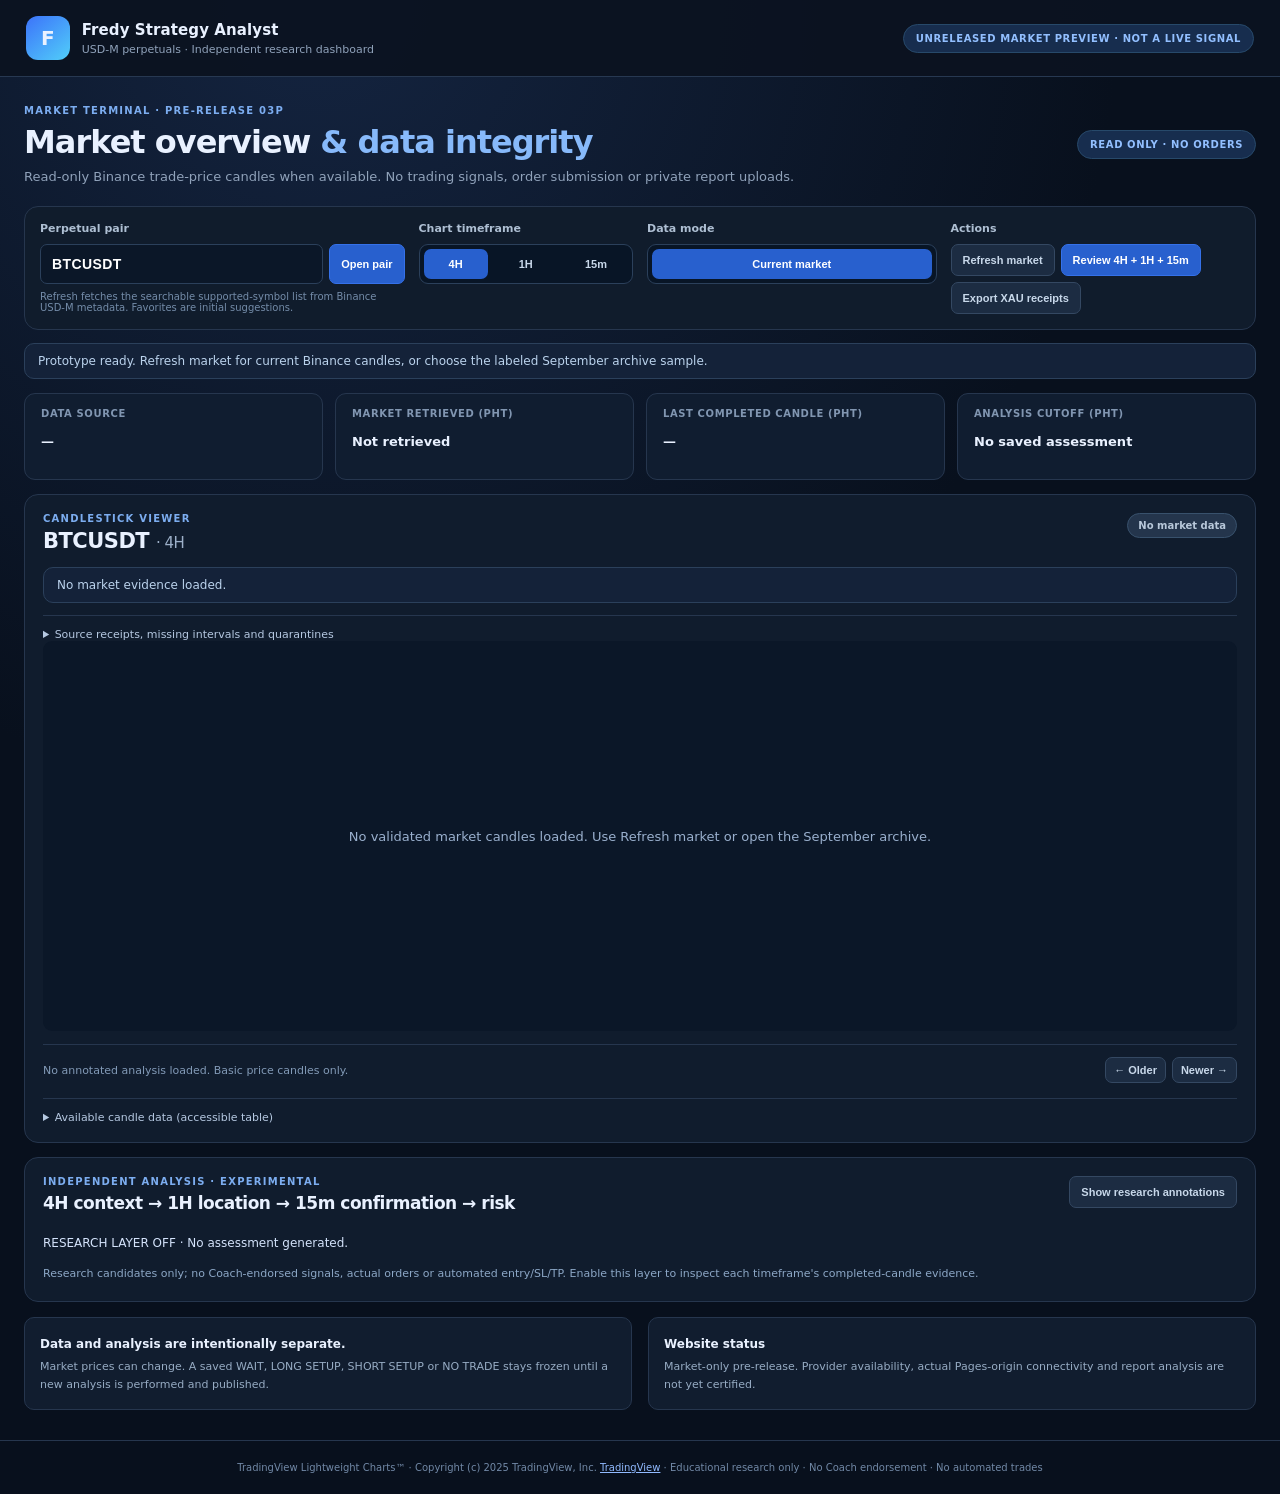
<file: index.html>
<!doctype html>
<html lang="en" class="market-only">
<head>
<meta charset="utf-8"><meta name="viewport" content="width=device-width, initial-scale=1">
<meta http-equiv="Content-Security-Policy" content="default-src 'none'; script-src 'self'; style-src 'self' 'unsafe-inline'; connect-src https://fapi.binance.com; img-src 'self' data:; font-src 'self'; base-uri 'none'; form-action 'none'; object-src 'none'; frame-src 'none'">
<meta name="referrer" content="no-referrer">
<meta name="theme-color" content="#0b1220">
<title>Fredy Strategy Analyst — Market & Reports (Prototype)</title>
<link rel="stylesheet" href="./styles.css">
<script defer src="./vendor/lightweight-charts.standalone.production.js" integrity="sha384-q1KYLSKHgBnW5tWYGGR8+6YV4/iPy31dILoF2I1OD7XiVUvHEp/TaxIQVmB0j3R2"></script>
<script defer src="./core.js" integrity="sha384-7V9n02LAR0hIgcQRtDCUOkJ8EBWFdfR27j359YqILnamtEy+EjMNweKgW+W5mWmb"></script>
<script defer src="./research-overlays.js" integrity="sha384-3hrlu3SuYtGTuwqDDS1UFBAjdhd6PTmUew34hTkvKnWjWbvJMRDJy9rtpgVz1NK7"></script>
<script defer src="./strategy-triage.js" integrity="sha384-4N4yxfgpOoJvoVpLYXCMzlAsc81CeGxOTNYxu80add/v9XVyh6DRBvZxsfGyWM8g"></script>
<script defer src="./app.js" integrity="sha384-iZSWpld/vPZ3qOMsC4DhSnlBw2YAy5N3JKIo+p5Iz6aUy4Q7hAYdQ1wSXJTXfuze"></script>
</head>
<body>
<div class="app">
  <header class="topbar">
    <div class="brand"><div class="brand-mark">F</div><div><strong>Fredy Strategy Analyst</strong><div class="brand-sub">USD-M perpetuals · Independent research dashboard</div></div></div>
    <div class="top-tag">UNRELEASED MARKET PREVIEW · NOT A LIVE SIGNAL</div>
  </header>
  <main>
    <div class="headline"><div><div class="eyebrow">MARKET TERMINAL · PRE-RELEASE 03P</div><h1>Market overview <span>& data integrity</span></h1><p>Read-only Binance trade-price candles when available. No trading signals, order submission or private report uploads.</p></div><div class="safe">READ ONLY · NO ORDERS</div></div>
    <section class="controls" aria-label="Market controls">
      <div class="field pair-field"><label for="pair">Perpetual pair</label><div class="searchrow"><input id="pair" type="text" list="pairlist" value="BTCUSDT" maxlength="18" spellcheck="false" autocomplete="off" aria-describedby="pair-help"><datalist id="pairlist"><option value="BTCUSDT"></option><option value="ETHUSDT"></option><option value="SOLUSDT"></option><option value="BNBUSDT"></option><option value="XAUUSDT"></option></datalist><button id="loadPair" class="primary">Open pair</button></div><small id="pair-help">Refresh fetches the searchable supported-symbol list from Binance USD-M metadata. Favorites are initial suggestions.</small></div>
      <div class="field"><label>Chart timeframe</label><div id="tfTabs" class="tabs" role="group" aria-label="Chart timeframe"><button data-tf="4h" class="active">4H</button><button data-tf="1h">1H</button><button data-tf="15m">15m</button></div></div>
      <div class="field"><label>Data mode</label><div id="viewTabs" class="tabs" role="group" aria-label="Data mode"><button data-view="market" class="active">Current market</button><button data-view="snapshot" hidden disabled>Report snapshot</button></div></div>
      <div class="field actions"><label>Actions</label><div class="actionbuttons"><button id="refresh">Refresh market</button><button id="runFullResearch" class="primary" type="button" title="Load all three native timeframes and show research candidates; no trade signal">Review 4H + 1H + 15m</button><button id="exportXAUReceipts" type="button" title="Download local public XAUUSDT 4H/1H/15m raw Binance responses; no report, credentials or uploads">Export XAU receipts</button><button id="archive" hidden disabled>Sep 2026 archive sample</button></div></div>
    </section>
    <div id="status" class="status" role="status" aria-live="polite">Select a pair and choose Refresh market to request Binance market data.</div>
    <section class="stats" aria-label="Timestamp status">
      <div class="stat"><small>DATA SOURCE</small><strong id="source">—</strong></div>
      <div class="stat"><small>MARKET RETRIEVED (PHT)</small><strong id="marketTime">Not retrieved</strong></div>
      <div class="stat"><small>LAST COMPLETED CANDLE (PHT)</small><strong id="lastClose">—</strong></div>
      <div class="stat"><small>ANALYSIS CUTOFF (PHT)</small><strong id="analysisTime">No saved assessment</strong></div>
    </section>
    <div class="columns">
      <section class="panel chartpanel" aria-label="Chart"><div class="panelhead"><div><div class="eyebrow">CANDLESTICK VIEWER</div><h2 id="chartName">BTCUSDT <span>· 4H</span></h2></div><div id="dataPill" class="pill">No market data</div></div>
      <div id="integrityState" class="status" role="status">No market evidence loaded.</div>
      <details><summary>Source receipts, missing intervals and quarantines</summary><pre id="receiptDetails">—</pre></details>
      <div id="chart" role="img" aria-label="Candlestick chart. Refer to candle table for accessible values."></div>
      <div class="chartfoot"><div id="chartLegend">No annotated analysis loaded. Basic price candles only.</div><div class="navsmall"><button id="older" title="Older candles">← Older</button><button id="newer" title="Newer candles">Newer →</button></div></div>
      <details><summary>Available candle data (accessible table)</summary><div class="tablewrap"><table><thead><tr><th>Opens (PHT)</th><th>Open</th><th>High</th><th>Low</th><th>Close</th><th>Volume</th><th>Integrity</th></tr></thead><tbody id="candleRows"></tbody></table></div></details>
      </section>
      <aside class="panel reportpanel" aria-label="Saved report" hidden><div class="eyebrow">DEFERRED TO RELEASE B · NOT PUBLIC</div><div class="reporthead"><h2 id="reportPair">BTCUSDT</h2><span id="decision" class="decision neutral">NO REPORT</span></div><p class="muted" id="reportState">No saved assessment for this pair. Current candles are NOT a new Fredy analysis.</p>
        <div class="repmet"><span>Analysis timestamp</span><strong id="reportDate">—</strong></div>
        <div class="repmet"><span>Publication timestamp</span><strong id="publishDate">—</strong></div>
        <label for="snapshotHistory">Preview history (cleared on reload)</label><select id="snapshotHistory" disabled></select><button id="exportReport" disabled>Export exact original JSON</button>
        <details><summary>Imported claims and evidence limits</summary><p id="claimedDecision">—</p><p id="reportHash">—</p><p id="reportWarnings">—</p></details>
        <div class="reportblock"><h3>Imported methodology text · unverified</h3><p id="coachText">Wala pang available na saved report para sa pair na ito.</p></div>
        <div class="reportblock"><h3>Independent Analysis</h3><p id="independentText">Walang bagong conclusion mula sa live chart alone.</p></div>
        <div class="reportblock"><h3>Risk / invalidation</h3><p id="riskText">Walang verified entry, stop loss, o target.</p></div>
        <label class="fileload">Preview a local structured report JSON (not uploaded)<input id="reportFile" type="file" accept=".json,application/json"></label><small class="dim">Private report file stays in this browser tab. This starter does not publish or persist it.</small>
      </aside>
    </div>
    <section id="researchPanel" class="panel research-panel" aria-label="Independent research candidate overlays">
      <div class="panelhead"><div><div class="eyebrow">INDEPENDENT ANALYSIS · EXPERIMENTAL</div><h2>4H context → 1H location → 15m confirmation → risk</h2></div>
      <button id="toggleResearch" type="button">Show research annotations</button></div>
      <p id="researchStatus" class="muted">WAIT · no three-timeframe assessment has been verified.</p>
      <div id="researchEvidence" aria-live="polite"></div>
      <small>Research candidates only; no Coach-endorsed signals, actual orders or automated entry/SL/TP. Enable this layer to inspect each timeframe's completed-candle evidence.</small>
    </section>
    <section class="notes"><div><strong>Data and analysis are intentionally separate.</strong><p>Market prices can change. A saved WAIT, LONG SETUP, SHORT SETUP or NO TRADE stays frozen until a new analysis is performed and published.</p></div><div><strong>Website status</strong><p>Market-only pre-release. Provider availability, actual Pages-origin connectivity and report analysis are not yet certified.</p></div></section>
  </main>
  <footer>TradingView Lightweight Charts™ · Copyright (с) 2025 TradingView, Inc. <a href="https://www.tradingview.com" target="_blank" rel="noopener noreferrer">TradingView</a> · Educational research only · No Coach endorsement · No automated trades</footer>
</div>
</body></html>
</file>
<file: styles.css>
:root{color-scheme:dark;--bg:#08101d;--panel:#111c2e;--line:#26364e;--txt:#e9f1ff;--dim:#90a2ba;--accent:#5ca4ff;--mutedbg:#19283e}*{box-sizing:border-box}html{font-family:Inter,ui-sans-serif,system-ui,-apple-system,Segoe UI,Arial,sans-serif}body{margin:0;background:radial-gradient(circle at 25% 0%,#142440 0,#08101d 45%);color:var(--txt);min-height:100vh}.app{max-width:1510px;margin:auto}.topbar{padding:16px 26px;display:flex;justify-content:space-between;align-items:center;border-bottom:1px solid #273851;background:rgba(11,19,32,.94)}.brand{display:flex;align-items:center;gap:12px}.brand-mark{background:linear-gradient(140deg,#3c73fa,#51cef9);padding:10px 15px;border-radius:12px;font-weight:900;font-size:20px}.brand strong{font-size:15px;letter-spacing:.1px}.brand-sub{font-size:11px;color:var(--dim);margin-top:4px}.top-tag,.safe{color:#92bfff;background:#172d4e;border:1px solid #27496a;border-radius:100px;padding:8px 12px;font-weight:700;font-size:10px;letter-spacing:.6px}main{padding:28px 24px 10px}.headline{display:flex;justify-content:space-between;gap:16px;align-items:center;margin-bottom:22px}.eyebrow{color:#7cadf0;font-size:10px;font-weight:800;letter-spacing:1.25px}.headline h1{font-size:32px;letter-spacing:-1px;margin:7px 0 8px}.headline h1 span{color:#87b9fa}.headline p{margin:0;color:var(--dim);font-size:13px}.controls{display:grid;grid-template-columns:1.7fr 1fr 1.35fr 1.35fr;gap:14px;background:#101c2c;border:1px solid var(--line);border-radius:14px;padding:15px}.field{min-width:0}.field label{display:block;font-size:11px;color:#aebfd3;font-weight:700;margin-bottom:9px}.field small{display:block;color:#748ca9;font-size:10px;margin-top:7px}.searchrow,.actionbuttons,.tabs{display:flex;gap:6px}.searchrow input{min-width:0;flex:1;background:#0b1728;color:white;border:1px solid #2b405b;border-radius:7px;padding:11px;font-size:14px;font-weight:750;letter-spacing:.4px;outline-offset:2px}.tabs{background:#081526;padding:4px;border:1px solid #2b405b;border-radius:9px;min-height:40px}.tabs button{flex:1;white-space:nowrap}.actions .actionbuttons{flex-wrap:wrap}button{color:#c8d8ea;background:#1c2c42;border:1px solid #344862;border-radius:7px;padding:9px 11px;cursor:pointer;font-size:11px;font-weight:720;transition:background .15s}button:hover{background:#304766}button:focus-visible,input:focus-visible,summary:focus-visible{outline:2px solid #66b7ff;outline-offset:2px}.tabs button{border:0;background:transparent}.tabs button.active,.primary{color:white;background:#2860ce;border-color:#3571e9}.status{border:1px solid #2b405b;background:#142239;color:#bbd3ed;border-radius:10px;margin-top:13px;padding:10px 13px;font-size:12px}.status.error{border-color:#744147;background:#38212b;color:#ffd0d4}.status.ok{border-color:#25677a;background:#153444;color:#bce9eb}.stats{display:grid;grid-template-columns:repeat(4,minmax(0,1fr));gap:12px;margin:14px 0}.stat{border:1px solid var(--line);background:#101d30;padding:14px 16px;border-radius:11px;min-height:87px}.stat small{display:block;color:#8196b1;font-size:10px;font-weight:750;letter-spacing:.6px;margin-bottom:12px}.stat strong{font-size:13px;word-break:break-word}.columns{display:grid;grid-template-columns:minmax(0,1.85fr) minmax(305px,.85fr);gap:14px;align-items:start}.panel{min-width:0;background:#101c2d;border:1px solid var(--line);border-radius:14px;padding:18px}.panelhead,.reporthead{display:flex;align-items:center;justify-content:space-between;gap:15px}.panelhead h2,.reporthead h2{font-size:21px;margin:5px 0 14px;letter-spacing:-.5px}.panelhead h2 span{font-size:15px;color:#9db0c9;font-weight:500}.pill,.decision{border-radius:40px;font-size:10px;white-space:nowrap;font-weight:800;padding:6px 10px;color:#b8c8da;background:#24354c;border:1px solid #38516c}.decision{color:#dfedff}.decision.wait{color:#ffe4a8;background:#44351d;border-color:#76602d}.decision.long{color:#a4e3da;background:#1b4745;border-color:#246b65}.decision.short{color:#f6c5bd;background:#452b2c;border-color:#764143}#chart{width:100%;height:390px;border-radius:9px;background:#0b1728;position:relative;overflow:hidden}#chart svg{width:100%;height:100%}.chartfoot{display:flex;justify-content:space-between;align-items:center;gap:12px;color:#829ab7;border-top:1px solid var(--line);margin-top:13px;padding:12px 0;font-size:11px}.navsmall{display:flex;gap:6px}.navsmall button{padding:6px 8px}.reportpanel .muted{color:#97abc3;font-size:13px;line-height:1.65;border-bottom:1px solid var(--line);padding-bottom:15px}.repmet{display:flex;justify-content:space-between;gap:15px;margin:12px 0;font-size:11px;color:#8ba2bf}.repmet strong{color:#dbe8f6;text-align:right}.reportblock{margin:17px 0;background:#152338;padding:13px 14px;border-radius:9px;border:1px solid #243951}.reportblock h3{font-size:12px;margin:0 0 7px}.reportblock p{font-size:12px;color:#b3c4d8;line-height:1.65;margin:0;white-space:pre-wrap}.fileload{display:block;border:1px dashed #48627e;border-radius:9px;padding:12px;color:#bcd4f5;font-size:12px;cursor:pointer}.fileload input{display:block;width:100%;margin-top:8px;font-size:10px}.dim{display:block;color:#7f94af;margin-top:8px;line-height:1.5}details{border-top:1px solid var(--line);padding-top:12px;margin-top:3px;color:#b5c8e1;font-size:11px}summary{cursor:pointer}.tablewrap{max-height:245px;overflow:auto;margin-top:10px}table{border-collapse:collapse;width:100%;font-size:11px;min-width:600px}td,th{text-align:right;padding:8px;border-bottom:1px solid var(--line)}td:first-child,th:first-child{text-align:left}.notes{display:grid;grid-template-columns:1fr 1fr;gap:16px;margin:15px 0 20px}.notes div{background:#111d2f;border:1px solid var(--line);border-radius:10px;padding:15px}.notes strong{font-size:12px}.notes p{font-size:11px;line-height:1.65;color:#97acc4;margin:6px 0 0}footer{border-top:1px solid var(--line);text-align:center;color:#7188a6;font-size:10px;padding:21px 14px}footer a{color:#91baff}#chart .fallback-info{position:absolute;bottom:8px;left:10px;background:rgba(18,36,59,.9);padding:6px 9px;font-size:10px;border:1px solid #415670;border-radius:6px;color:#acc7e4}@media(max-width:1150px){.controls{grid-template-columns:1fr 1fr}.columns{grid-template-columns:1fr}.stats{grid-template-columns:repeat(2,1fr)}}@media(max-width:640px){main{padding:20px 12px}.topbar{padding:12px}.top-tag,.safe{display:none}.headline h1{font-size:24px}.headline{margin-bottom:16px}.controls{grid-template-columns:1fr}.stats{gap:7px}.stat{padding:10px;min-height:82px}.stat strong{font-size:11px}.columns{gap:10px}.panel{padding:12px}#chart{height:300px}.notes{grid-template-columns:1fr}.navsmall{display:flex}}@media(prefers-reduced-motion:reduce){button{transition:none}}

#snapshotHistory{width:100%;max-width:100%;background:#0b1728;color:#dbe8f6;padding:10px;border:1px solid #48627e;margin:8px 0}#reportHash,#reportWarnings,pre{overflow-wrap:anywhere;white-space:pre-wrap;font-size:11px}#decision{white-space:normal;text-align:center}.chartfoot{flex-wrap:wrap}.navsmall{flex-shrink:0}#receiptDetails{max-height:260px;overflow:auto}#chart svg text{font-size:10px}#integrityState{margin:0 0 12px}#reportState{font-weight:650;color:#ffd792}
.panelhead{align-items:flex-start}.pill{white-space:normal;max-width:52%;text-align:right}.status{overflow-wrap:anywhere}.reporthead{align-items:flex-start}#chartName{overflow-wrap:anywhere}label,select{max-width:100%}

/* Mission 05A: private experimental overlay panel. The public canary is unchanged. */
.research-panel{margin-top:14px}.research-panel .panelhead h2{font-size:17px;margin:6px 0 8px}.research-panel .panelhead{flex-wrap:wrap}
.research-panel #researchStatus{color:#d4e3fb;font-size:12px;line-height:1.7}.research-panel #researchEvidence p{padding:7px 0;border-bottom:1px solid var(--line);font-size:12px;color:#b7cce8;line-height:1.55}
.research-panel small{display:block;color:#8ca7c6;font-size:11px;line-height:1.6;margin-top:10px}

/* Causal research review: readable evidence before diagnostic counts. */
.strategy-grid{display:grid;grid-template-columns:repeat(2,minmax(0,1fr));gap:12px;margin:12px 0}.strategy-card{min-width:0;background:#0b1728;border:1px solid #2b405b;border-radius:10px;padding:14px}.strategy-card h4{color:#91baff;font-size:13px;margin:0 0 10px}.strategy-card p,.review-next{overflow-wrap:anywhere}.location-review{border-left:2px solid #5c91ca;padding-left:10px;margin:12px 0}.review-next{background:#162b46;padding:12px!important;border-radius:8px}#strategyReview h3{font-size:18px;margin:12px 0}.strategy-card p:last-child{border-bottom:0!important}@media(max-width:768px){.strategy-grid{grid-template-columns:1fr}}

/* Release A: market-only until analysis report parity and authentication are verified. */
.market-only .columns { grid-template-columns: minmax(0, 1fr); }
.market-only .reportpanel, .market-only [data-view="snapshot"], .market-only #archive { display: none !important; }
/* Preserve the visible no-live-signal warning on narrow displays. */
@media(max-width:640px){
  .market-only .topbar{flex-wrap:wrap;gap:8px;}
  .market-only .top-tag{display:block;font-size:9px;line-height:1.5;max-width:100%;}
  .market-only .brand{min-width:0;}
}
</file>
